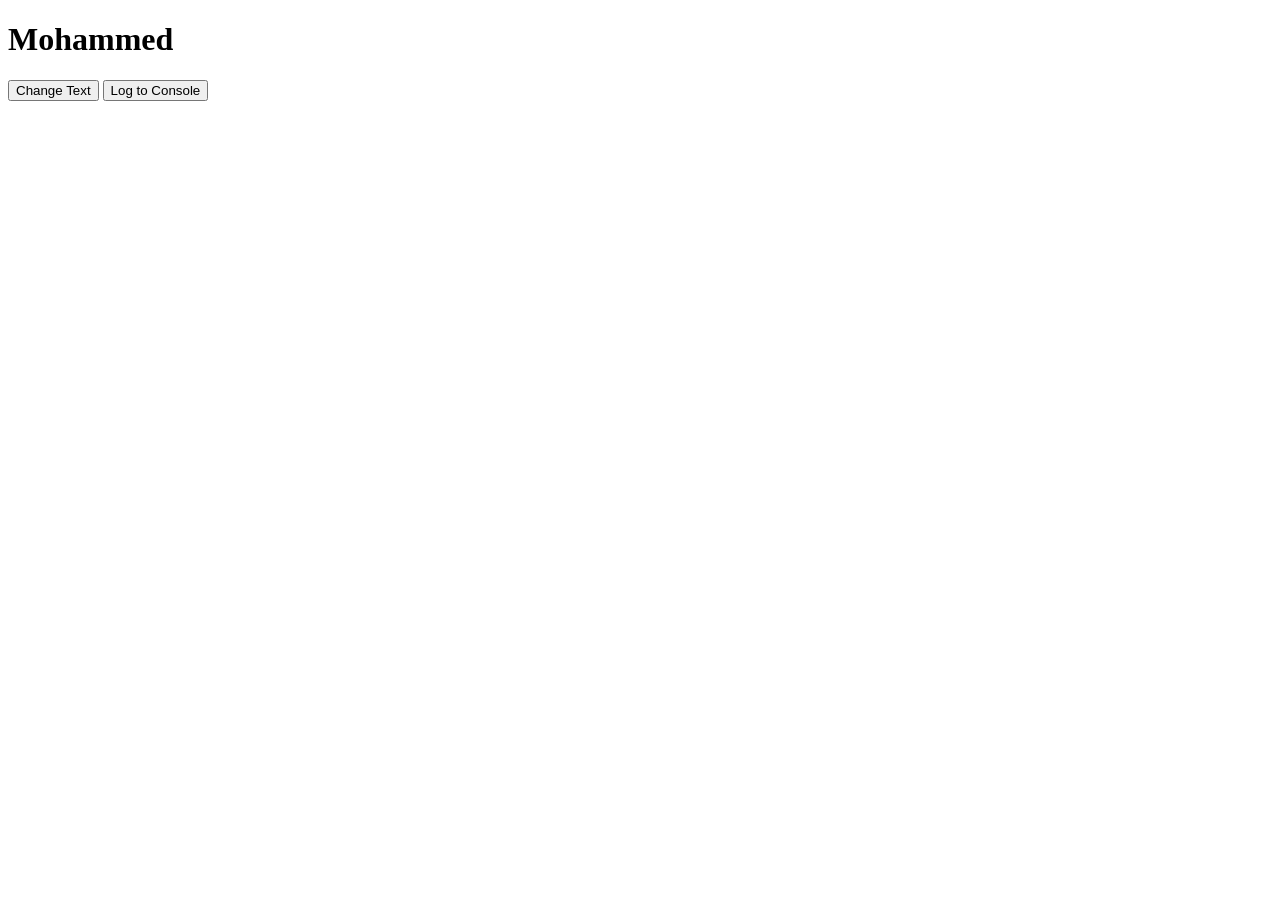
<file: day-01/index.html>
<!DOCTYPE html>
<html lang="en">
<head>
  <meta charset="UTF-8">
  <meta name="viewport" content="width=device-width, initial-scale=1.0">
  <title>My Profile</title>
</head>
<body>
  <h1 id="name">Mohammed</h1>

  <button id="TextButton">Change Text</button>
  <button id="Button">Log to Console</button>

  <script src="app.js"></script>
</body>
</html>
</file>
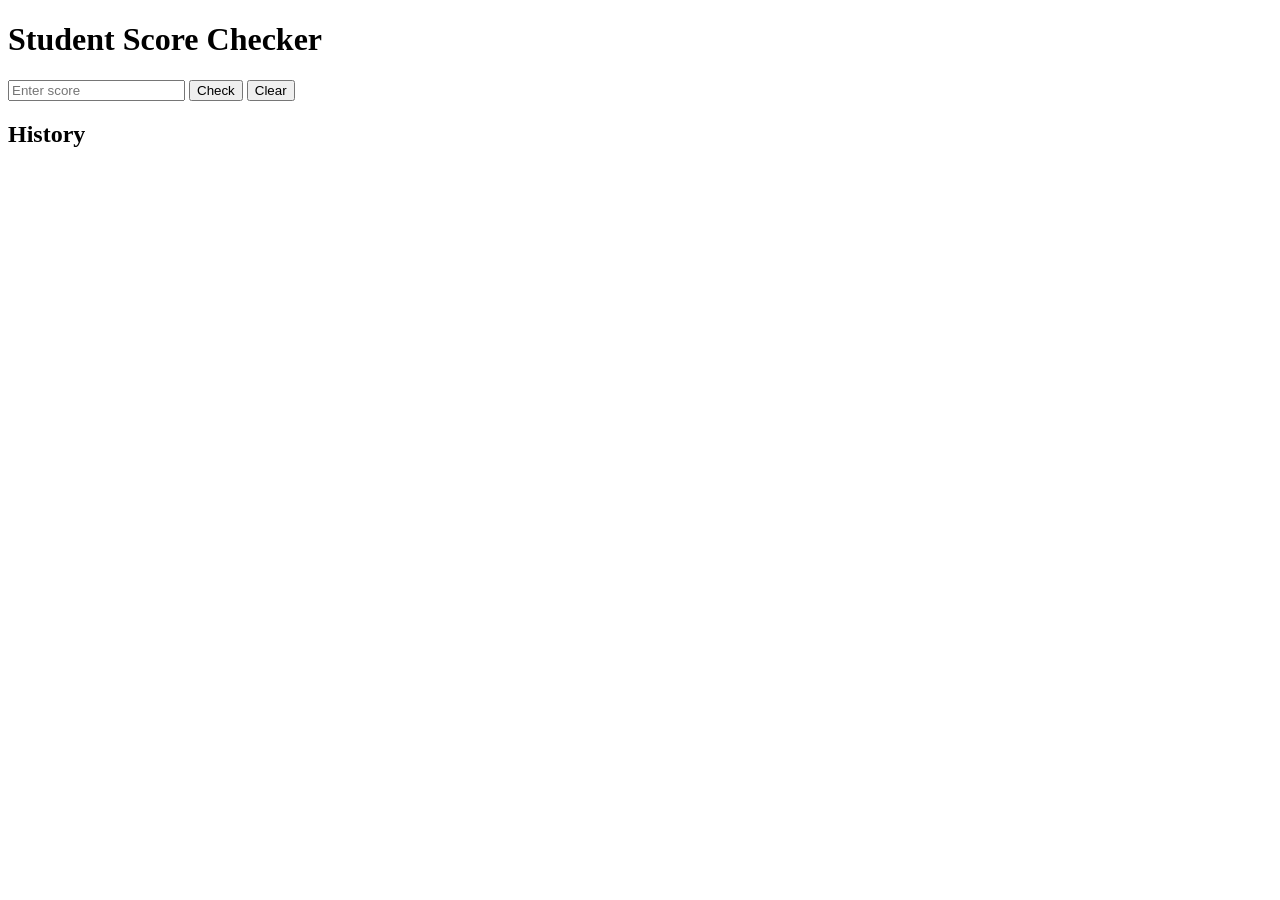
<file: day-02/index.html>
<!DOCTYPE html>
<html lang="en">
<head>
  <meta charset="UTF-8">
  <meta name="viewport" content="width=device-width, initial-scale=1.0">
  <title>Score Checker</title>
</head>
<body>
  <h1>Student Score Checker</h1>

  <input id="scoreInput" type="text" placeholder="Enter score">

  <button id="checkButton">Check</button>
  <button id="clearButton">Clear</button>

  <p id="message"></p>

  <h2>History</h2>
  <ul id="historyList"></ul>

  <script src="app.js"></script>
</body>
</html>
</file>
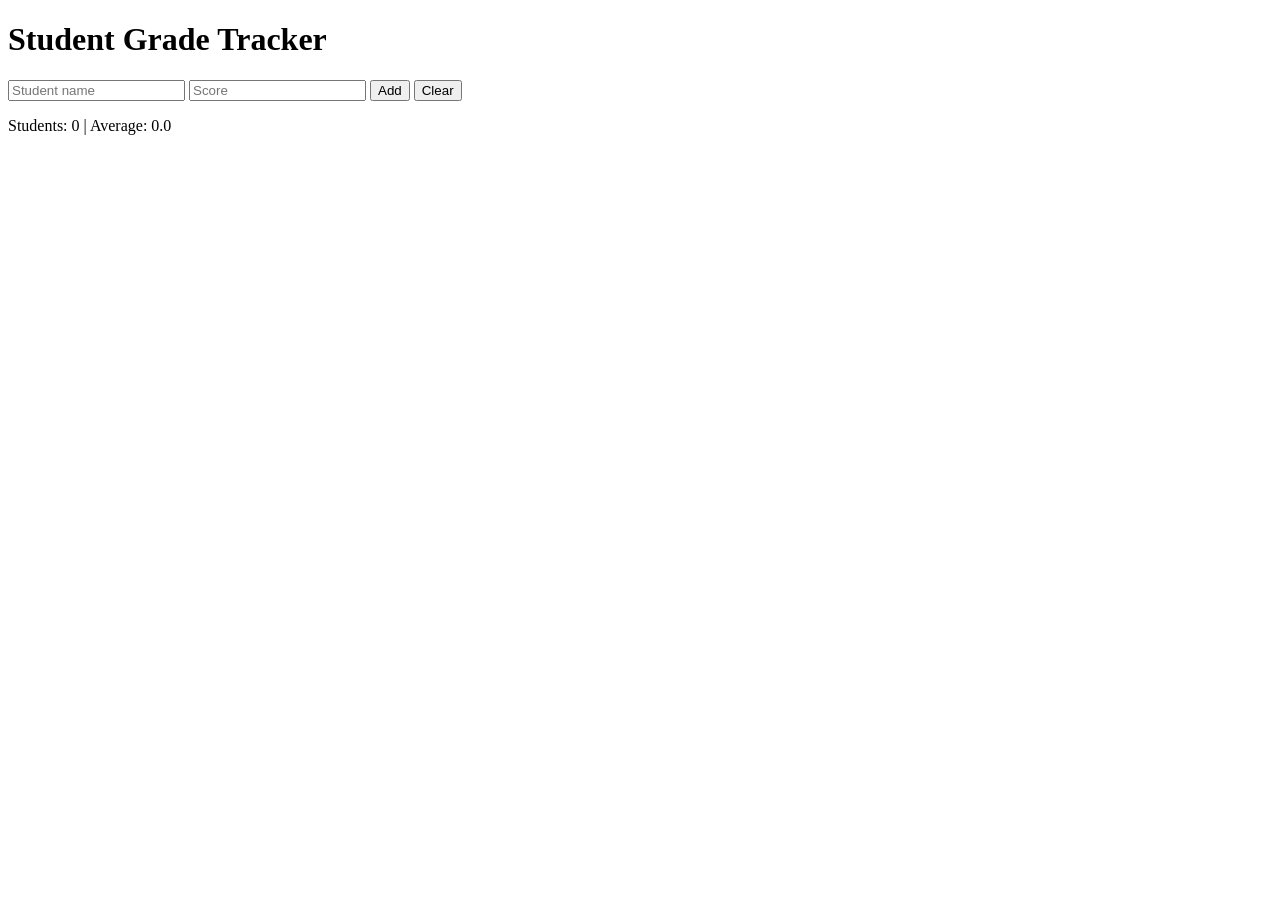
<file: day-03/index.html>
<!DOCTYPE html>
<html lang="en">
<head>
  <meta charset="UTF-8">
  <meta name="viewport" content="width=device-width, initial-scale=1.0">
  <title>Student Grade Tracker</title>
</head>
<body>

  <h1>Student Grade Tracker</h1>

  <input id="nameInput" type="text" placeholder="Student name">
  <input id="scoreInput" type="number" placeholder="Score">

  <button id="addButton">Add</button>
  <button id="clearButton">Clear</button>

  <p id="summary"></p>

  <ul id="studentList"></ul>

  <script src="app.js"></script>
</body>
</html>
</file>
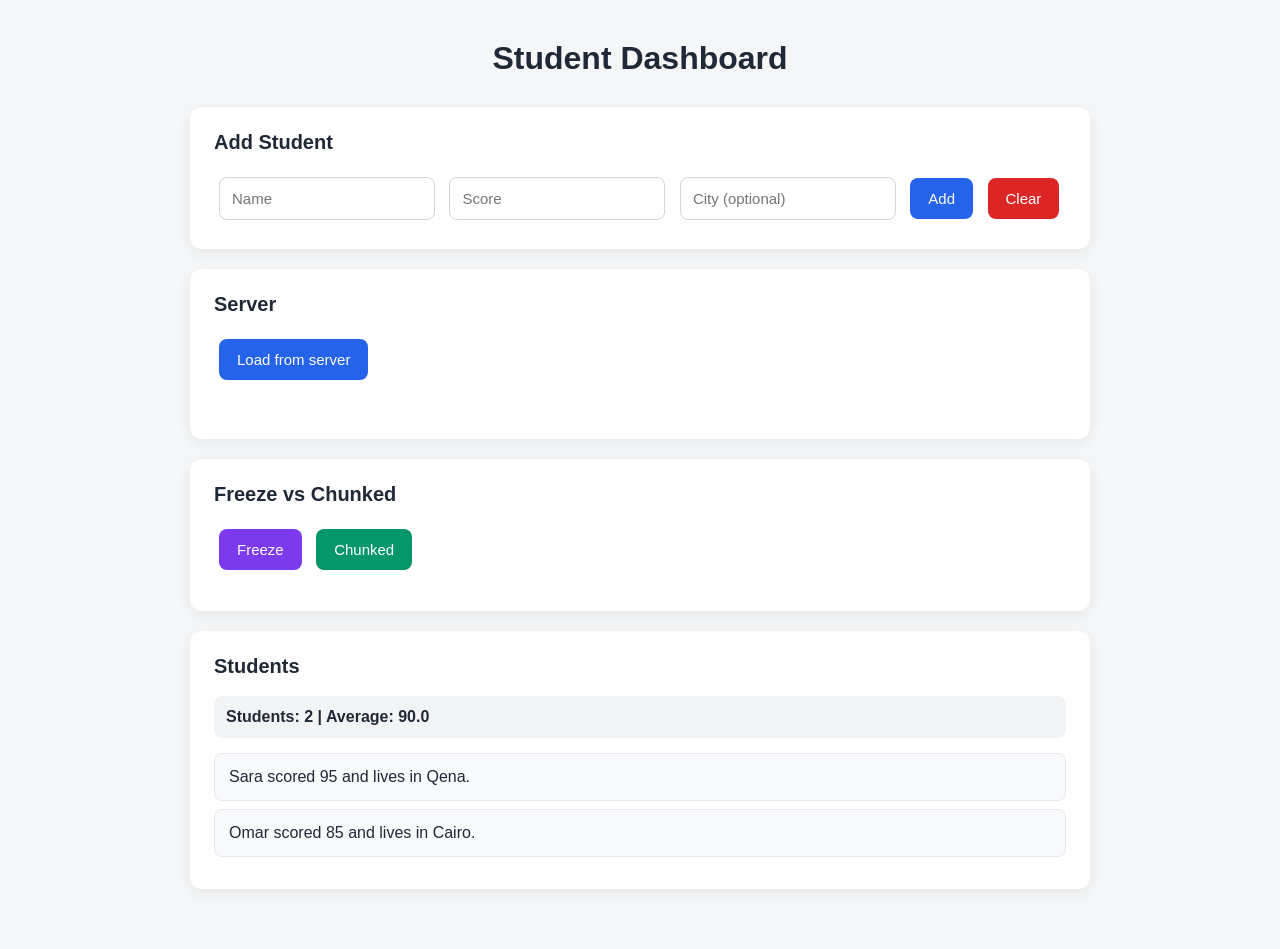
<file: day-04/task2/task3/task8/index.html>
<!DOCTYPE html>
<html lang="en">
<head>
    <meta charset="UTF-8">
    <meta name="viewport" content="width=device-width, initial-scale=1.0">
    <title>Student Dashboard</title>
    <link rel="stylesheet" href="style.css">
</head>
<body>

    <h1>Student Dashboard</h1>

    <section>
        <h2>Add Student</h2>

        <input id="nameInput" type="text" placeholder="Name">

        <input id="scoreInput" type="number" placeholder="Score">

        <input id="cityInput" type="text" placeholder="City (optional)">

        <button id="addButton">Add</button>
        <button id="clearButton">Clear</button>
    </section>

    <section>
        <h2>Server</h2>

        <button id="loadButton">Load from server</button>
        <p id="errorMessage"></p>
    </section>

    <section>
        <h2>Freeze vs Chunked</h2>

        <button id="freezeButton">Freeze</button>
        <button id="chunkedButton">Chunked</button>
        <p id="progress"></p>
    </section>

    <section>
        <h2>Students</h2>

        <div id="summary"></div>

        <ul id="studentList"></ul>
    </section>

    <script src="app.js"></script>
</body>
</html>
</file>
<file: day-04/task2/task3/task8/style.css>
* {
    box-sizing: border-box;
    margin: 0;
    padding: 0;
}

body {
    font-family: Arial, sans-serif;
    background: #f4f6f8;
    color: #1f2937;
    padding: 40px 20px;
}

h1 {
    text-align: center;
    margin-bottom: 30px;
    font-size: 32px;
}

section {
    max-width: 900px;
    margin: 0 auto 20px;
    background: white;
    padding: 24px;
    border-radius: 12px;
    box-shadow: 0 4px 15px rgba(0, 0, 0, 0.06);
}

h2 {
    margin-bottom: 18px;
    font-size: 20px;
}

input {
    padding: 12px;
    margin: 5px;
    border: 1px solid #d1d5db;
    border-radius: 8px;
    font-size: 15px;
    outline: none;
}

input:focus {
    border-color: #2563eb;
}

button {
    padding: 12px 18px;
    margin: 5px;
    border: none;
    border-radius: 8px;
    background: #2563eb;
    color: white;
    font-size: 15px;
    cursor: pointer;
}

button:hover {
    opacity: 0.9;
}

button:disabled {
    background: #9ca3af;
    cursor: not-allowed;
}

#clearButton {
    background: #dc2626;
}

#freezeButton {
    background: #7c3aed;
}

#chunkedButton {
    background: #059669;
}

#summary {
    margin-bottom: 15px;
    padding: 12px;
    background: #f3f4f6;
    border-radius: 8px;
    font-weight: bold;
}

#studentList {
    list-style: none;
}

#studentList li {
    padding: 14px;
    margin-bottom: 8px;
    background: #f9fafb;
    border: 1px solid #e5e7eb;
    border-radius: 8px;
}

#errorMessage {
    margin-top: 10px;
    color: #dc2626;
    font-weight: bold;
    min-height: 20px;
}

#progress {
    margin-top: 12px;
    font-weight: bold;
}
</file>
